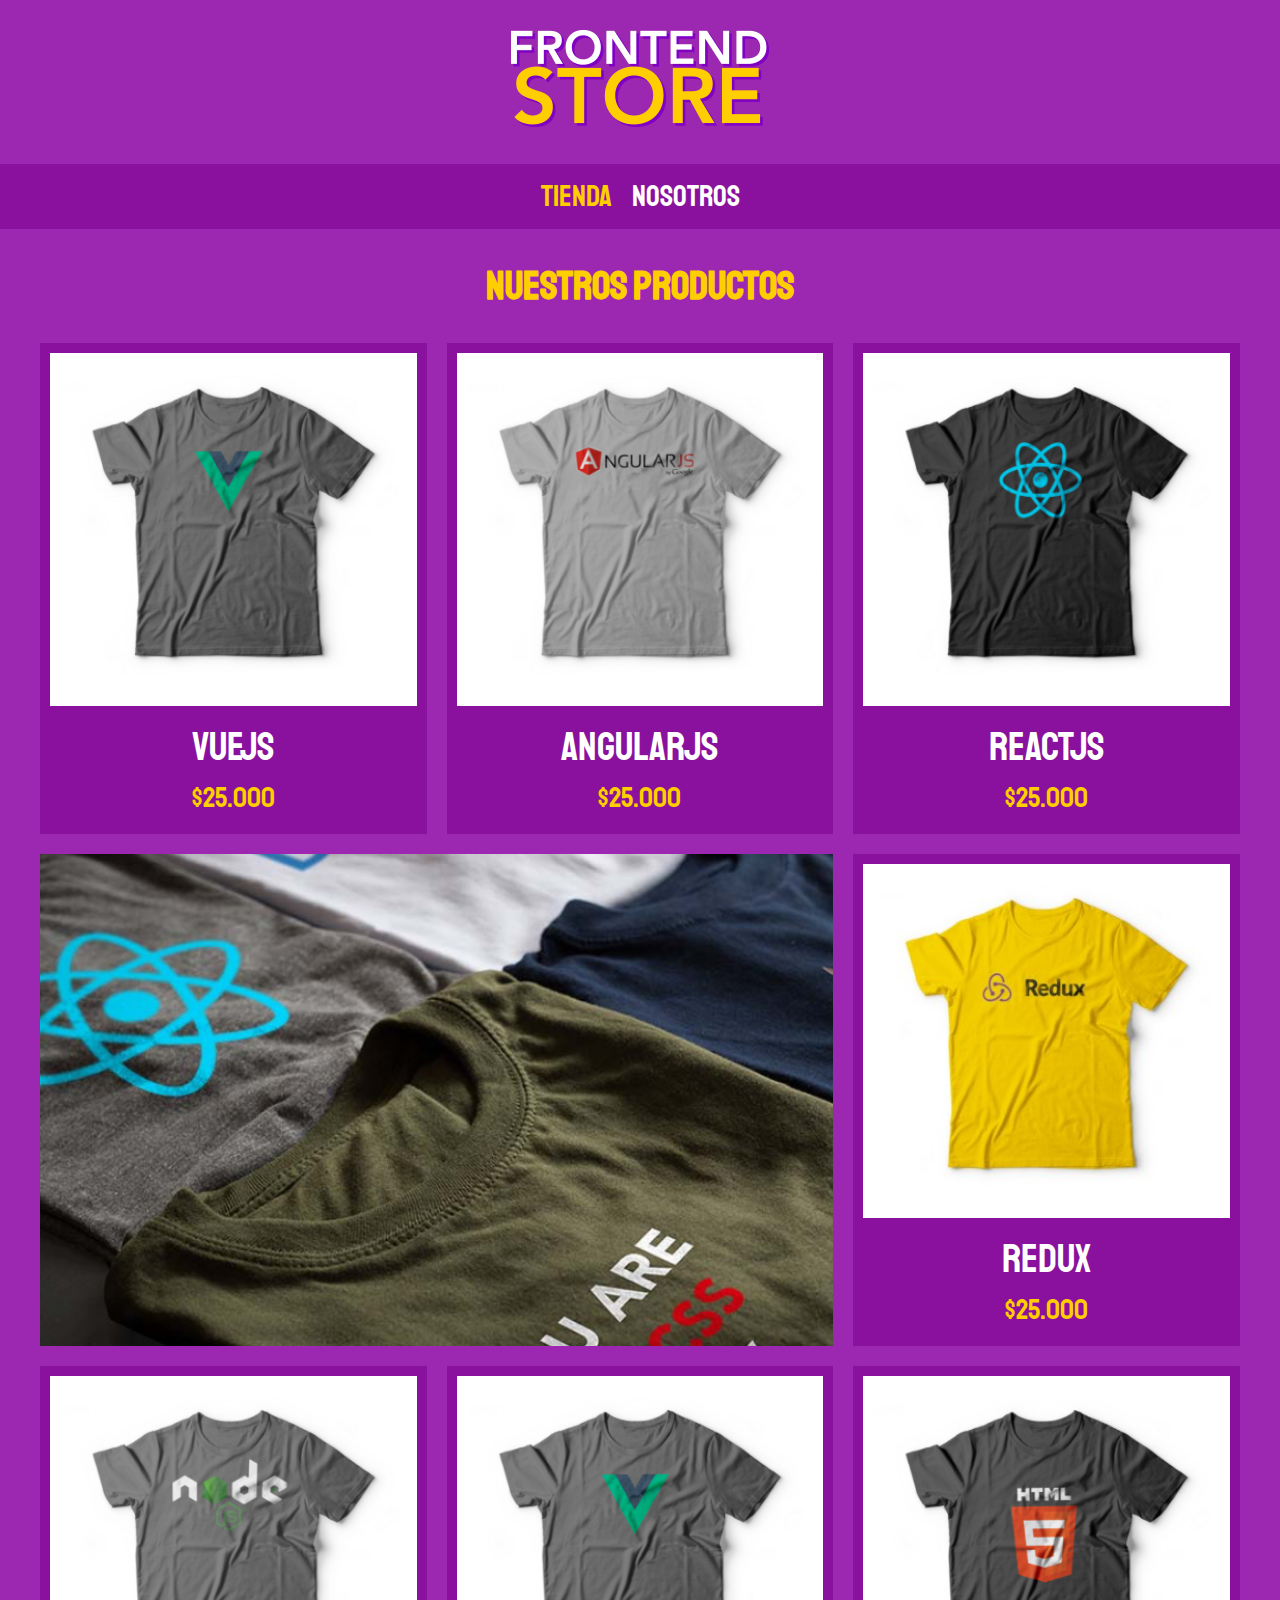
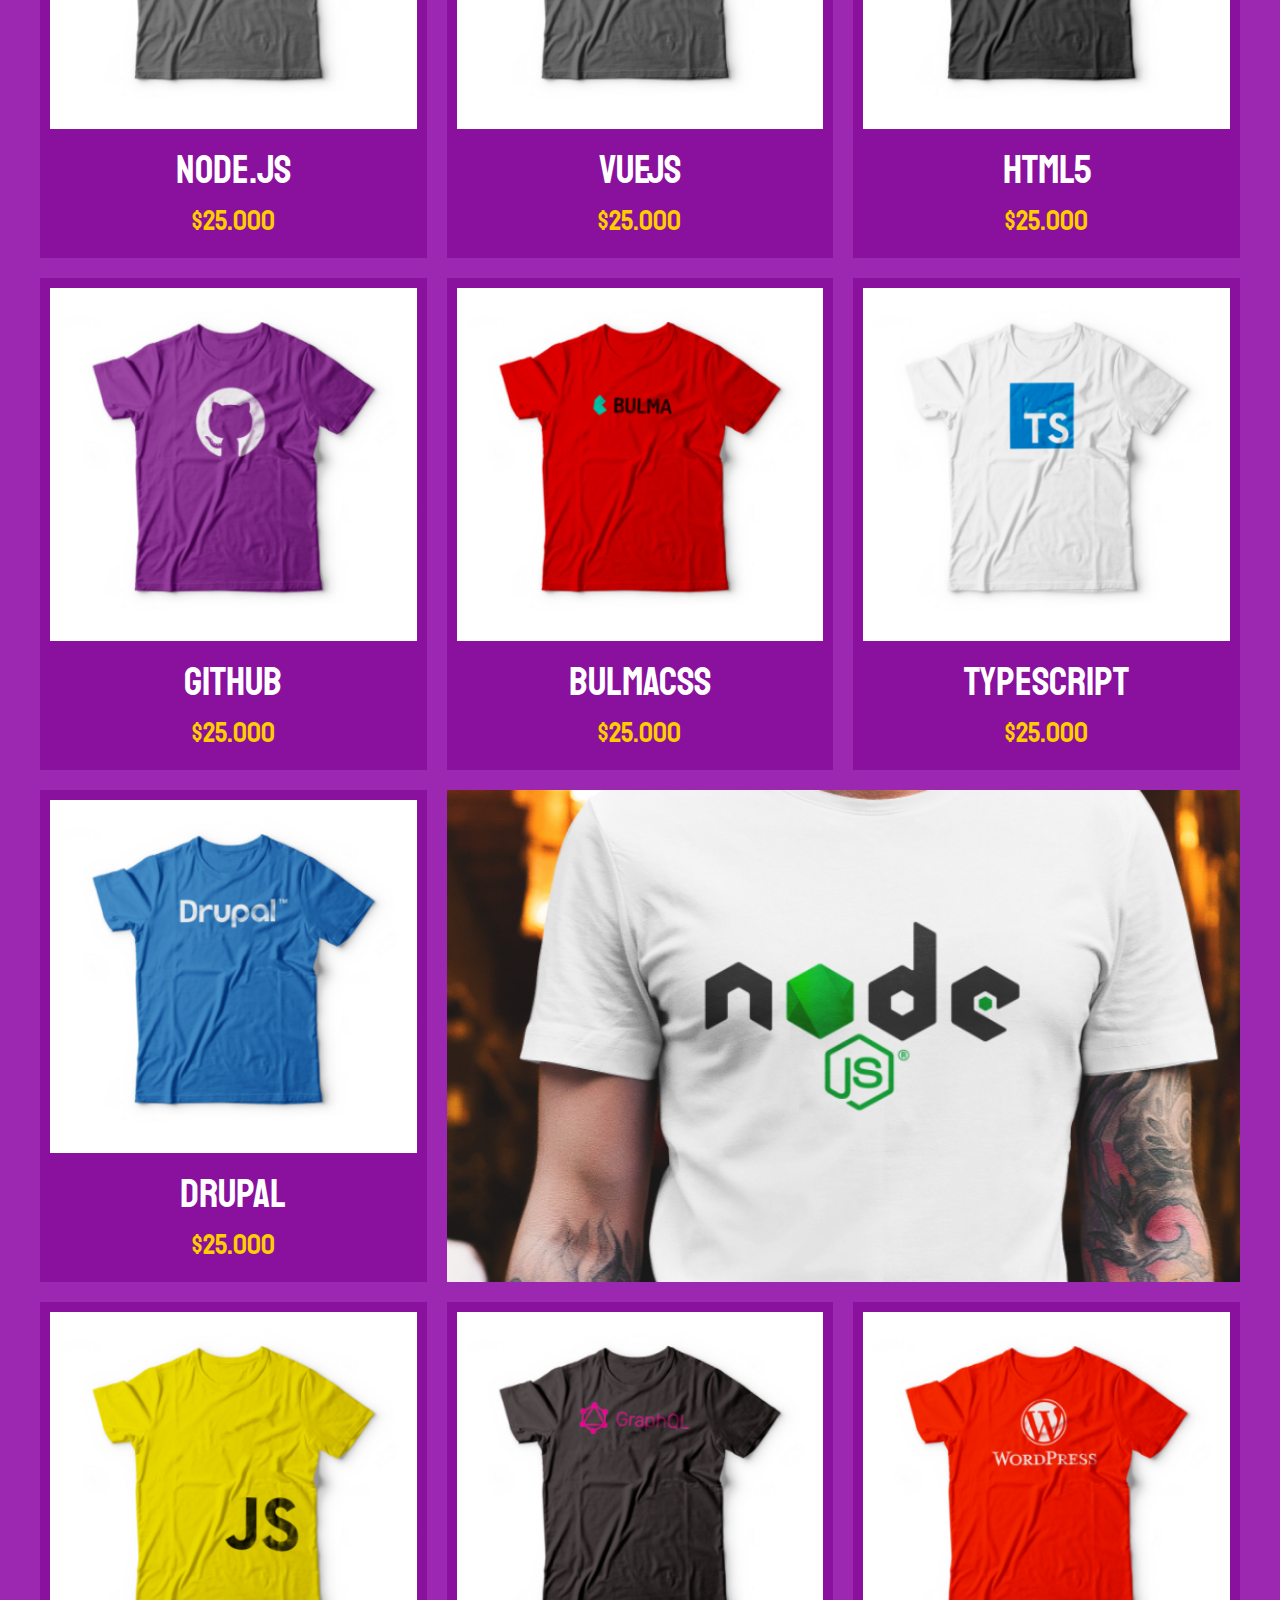
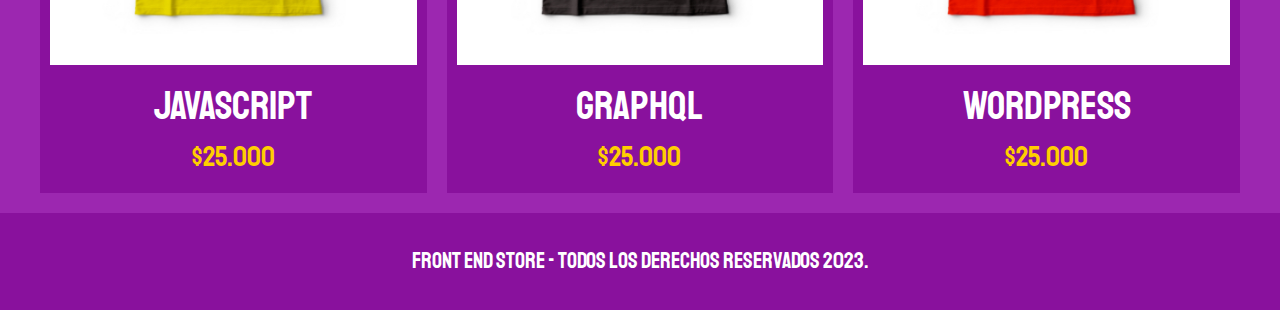
<file: index.html>
<!DOCTYPE html>
<html lang="en">
<head>
    <meta charset="UTF-8">
    <meta http-equiv="X-UA-Compatible" content="IE=edge">
    <meta name="viewport" content="width=device-width, initial-scale=1.0">
    <title>FrontEnd Store</title>
    <link rel="stylesheet" href="css/normalize.css">
    <link rel="preconnect" href="https://fonts.gstatic.com">
    <link href="https://fonts.googleapis.com/css2?family=Staatliches&display=swap" rel="stylesheet">
    <link rel="stylesheet" href="css/styles.css">
</head>
<body>
    <header class="header">
        <a href="index.html"> <!-- Enlace al inicio-->
            <img class="header__logo" src="img/logo.png" alt="Logotipo">
        </a>
    </header>

    <nav class="navegacion">
        <a class="navegacion__enlace navegacion__enlace--activo" href="index.html">Tienda</a>
        <a class="navegacion__enlace" href="nosotros.html">Nosotros</a>
    </nav>

    <main class="contenedor">
        <h1>Nuestros productos</h1>

        <div class="grid">
            <div class="producto">
                <a href="productos.html">
                    <img class="producto__imagen" src="img/1.jpg" alt="imagen camisa">
                    <div class="producto__informacion">
                        <p class="producto__nombre">VueJS</p>
                        <p class="producto__precio">$25.000</p>
                    </div>
                </a>
            </div> <!--.producto1-->

            <div class="producto">
                <a href="productos.html">
                    <img class="producto__imagen" src="img/2.jpg" alt="imagen camisa">
                    <div class="producto__informacion">
                        <p class="producto__nombre">AngularJS</p>
                        <p class="producto__precio">$25.000</p>
                    </div>
                </a>
            </div> <!--.producto2-->
        

            <div class="producto">
                <a href="productos.html">
                    <img class="producto__imagen" src="img/3.jpg" alt="imagen camisa">
                    <div class="producto__informacion">
                        <p class="producto__nombre">ReactJS</p>
                        <p class="producto__precio">$25.000</p>
                    </div>
                </a>
            </div> <!--.producto3-->

            <div class="producto">
                <a href="productos.html">
                    <img class="producto__imagen" src="img/4.jpg" alt="imagen camisa">
                    <div class="producto__informacion">
                        <p class="producto__nombre">Redux</p>
                        <p class="producto__precio">$25.000</p>
                    </div>
                </a>
            </div> <!--.producto4-->

            <div class="producto">
                <a href="productos.html">
                    <img class="producto__imagen" src="img/5.jpg" alt="imagen camisa">
                    <div class="producto__informacion">
                        <p class="producto__nombre">Node.js</p>
                        <p class="producto__precio">$25.000</p>
                    </div>
                </a>
            </div> <!--.producto5-->

            <div class="producto">
                <a href="productos.html">
                    <img class="producto__imagen" src="img/1.jpg" alt="imagen camisa">
                    <div class="producto__informacion">
                        <p class="producto__nombre">vueJS</p>
                        <p class="producto__precio">$25.000</p>
                    </div>
                </a>
            </div> <!--.producto6-->

            <div class="producto">
                <a href="productos.html">
                    <img class="producto__imagen" src="img/7.jpg" alt="imagen camisa">
                    <div class="producto__informacion">
                        <p class="producto__nombre">HTML5</p>
                        <p class="producto__precio">$25.000</p>
                    </div>
                </a>
            </div> <!--.producto7-->

            <div class="producto">
                <a href="productos.html">
                    <img class="producto__imagen" src="img/8.jpg" alt="imagen camisa">
                    <div class="producto__informacion">
                        <p class="producto__nombre">Github</p>
                        <p class="producto__precio">$25.000</p>
                    </div>
                </a>
            </div> <!--.producto8-->

            <div class="producto">
                <a href="productos.html">
                    <img class="producto__imagen" src="img/9.jpg" alt="imagen camisa">
                    <div class="producto__informacion">
                        <p class="producto__nombre">BulmaCSS</p>
                        <p class="producto__precio">$25.000</p>
                    </div>
                </a>
            </div> <!--.producto9-->

            <div class="producto">
                <a href="productos.html">
                    <img class="producto__imagen" src="img/10.jpg" alt="imagen camisa">
                    <div class="producto__informacion">
                        <p class="producto__nombre">TypeScript</p>
                        <p class="producto__precio">$25.000</p>
                    </div>
                </a>
            </div> <!--.producto10-->

            <div class="producto">
                <a href="productos.html">
                    <img class="producto__imagen" src="img/11.jpg" alt="imagen camisa">
                    <div class="producto__informacion">
                        <p class="producto__nombre">Drupal</p>
                        <p class="producto__precio">$25.000</p>
                    </div>
                </a>
            </div> <!--.producto11-->

            <div class="producto">
                <a href="productos.html">
                    <img class="producto__imagen" src="img/12.jpg" alt="imagen camisa">
                    <div class="producto__informacion">
                        <p class="producto__nombre">JavaScript</p>
                        <p class="producto__precio">$25.000</p>
                    </div>
                </a>
            </div> <!--.producto12-->

            <div class="producto">
                <a href="productos.html">
                    <img class="producto__imagen" src="img/13.jpg" alt="imagen camisa">
                    <div class="producto__informacion">
                        <p class="producto__nombre">GraphQL</p>
                        <p class="producto__precio">$25.000</p>
                    </div>
                </a>
            </div> <!--.producto13-->

            <div class="producto">
                <a href="productos.html">
                    <img class="producto__imagen" src="img/14.jpg" alt="imagen camisa">
                    <div class="producto__informacion">
                        <p class="producto__nombre">WordPress</p>
                        <p class="producto__precio">$25.000</p>
                    </div>
                </a>
            </div> <!--.producto14-->

            <div class="grafico grafico--camisas"></div>
            <div class="grafico grafico--node"></div>

        </div>

    </main>

    <footer class="footer">
        <p class="footer__texto">Front End Store - Todos los derechos reservados 2023.</p>
    </footer>

</body>
</html>
</file>
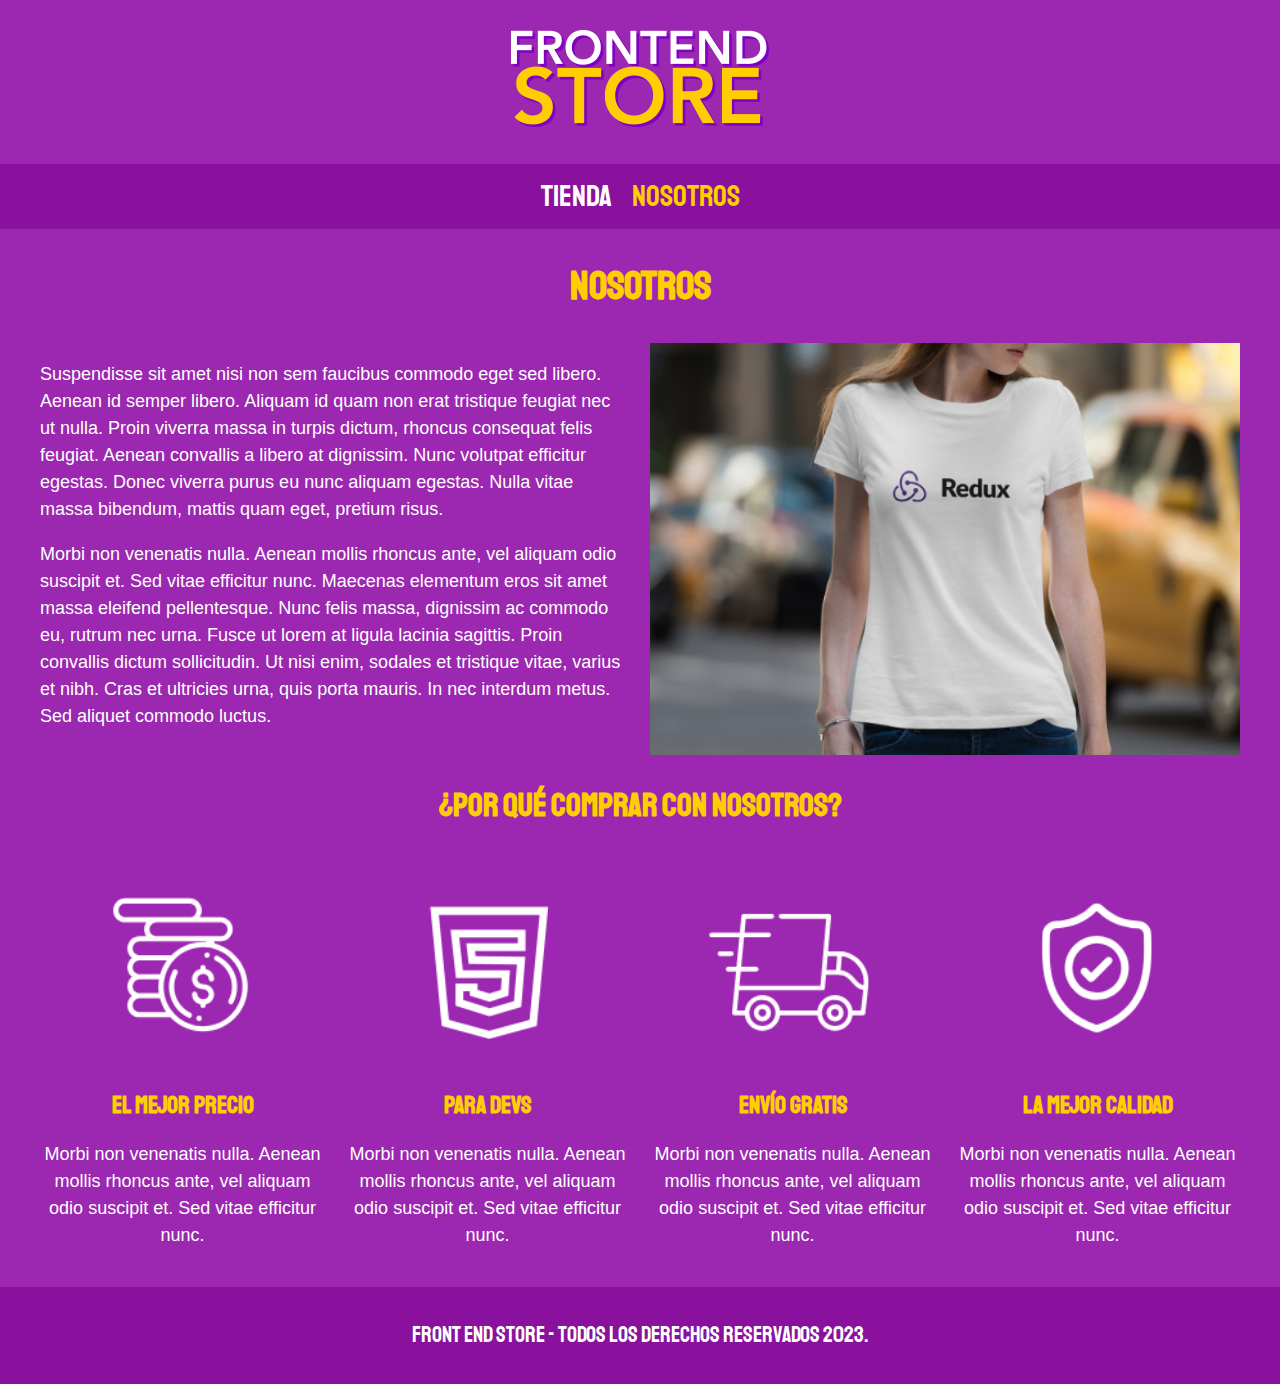
<file: nosotros.html>
<!DOCTYPE html>
<html lang="en">
<head>
    <meta charset="UTF-8">
    <meta http-equiv="X-UA-Compatible" content="IE=edge">
    <meta name="viewport" content="width=device-width, initial-scale=1.0">
    <title>FrontEnd Store</title>
    <link rel="stylesheet" href="css/normalize.css">
    <link rel="preconnect" href="https://fonts.gstatic.com">
    <link href="https://fonts.googleapis.com/css2?family=Staatliches&display=swap" rel="stylesheet">
    <link rel="stylesheet" href="css/styles.css">
</head>
<body>
    <header class="header">
        <a href="index.html"> <!-- Enlace al inicio-->
            <img class="header__logo" src="img/logo.png" alt="Logotipo">
        </a>
    </header>

    <nav class="navegacion">
        <a class="navegacion__enlace" href="index.html">Tienda</a>
        <a class="navegacion__enlace navegacion__enlace--activo" href="nosotros.html">Nosotros</a>
    </nav>

    <main class="contenedor">
        <h1>Nosotros</h1>
        
        <div class="nosotros">
            <div class="nosotros__contenido">
                <p>Suspendisse sit amet nisi non sem faucibus commodo eget sed libero. Aenean id semper libero. Aliquam id quam non erat tristique feugiat nec ut nulla. Proin viverra massa in turpis dictum, rhoncus consequat felis feugiat. Aenean convallis a libero at dignissim. Nunc volutpat efficitur egestas. Donec viverra purus eu nunc aliquam egestas. Nulla vitae massa bibendum, mattis quam eget, pretium risus.</p>
                <p>Morbi non venenatis nulla. Aenean mollis rhoncus ante, vel aliquam odio suscipit et. Sed vitae efficitur nunc. Maecenas elementum eros sit amet massa eleifend pellentesque. Nunc felis massa, dignissim ac commodo eu, rutrum nec urna. Fusce ut lorem at ligula lacinia sagittis. Proin convallis dictum sollicitudin. Ut nisi enim, sodales et tristique vitae, varius et nibh. Cras et ultricies urna, quis porta mauris. In nec interdum metus. Sed aliquet commodo luctus.</p>
            </div>
            <img class="nosotros__imagen" src="img/nosotros.jpg" alt="imagen nosotros">
        </div>

    </main>

    <section class="contenedor comprar">
        <h2 class="comprar__titulo">¿Por qué comprar con nosotros?</h2>
        
        <div class="bloques">

            <div class="bloque">
                <img class="bloque__imagen" src="img/icono_1.png" alt="porque comprar">
                <h3 class="bloque__titulo">El mejor precio</h3>
                <p>Morbi non venenatis nulla. Aenean mollis rhoncus ante, vel aliquam odio suscipit et. Sed vitae efficitur nunc.</p>
            </div> <!--.bloque-->

            <div class="bloque">
                <img class="bloque__imagen" src="img/icono_2.png" alt="porque comprar">
                <h3 class="bloque__titulo">Para devs</h3>
                <p>Morbi non venenatis nulla. Aenean mollis rhoncus ante, vel aliquam odio suscipit et. Sed vitae efficitur nunc.</p>
            </div> <!--.bloque-->

            <div class="bloque">
                <img class="bloque__imagen" src="img/icono_3.png" alt="porque comprar">
                <h3 class="bloque__titulo">Envío gratis</h3>
                <p>Morbi non venenatis nulla. Aenean mollis rhoncus ante, vel aliquam odio suscipit et. Sed vitae efficitur nunc.</p>
            </div> <!--.bloque-->

            <div class="bloque">
                <img class="bloque__imagen" src="img/icono_4.png" alt="porque comprar">
                <h3 class="bloque__titulo">La mejor calidad</h3>
                <p>Morbi non venenatis nulla. Aenean mollis rhoncus ante, vel aliquam odio suscipit et. Sed vitae efficitur nunc.</p>
            </div> <!--.bloque-->
        </div> <!--.bloques-->
    </section>

    <footer class="footer">
        <p class="footer__texto">Front End Store - Todos los derechos reservados 2023.</p>
    </footer>

</body>
</html>
</file>
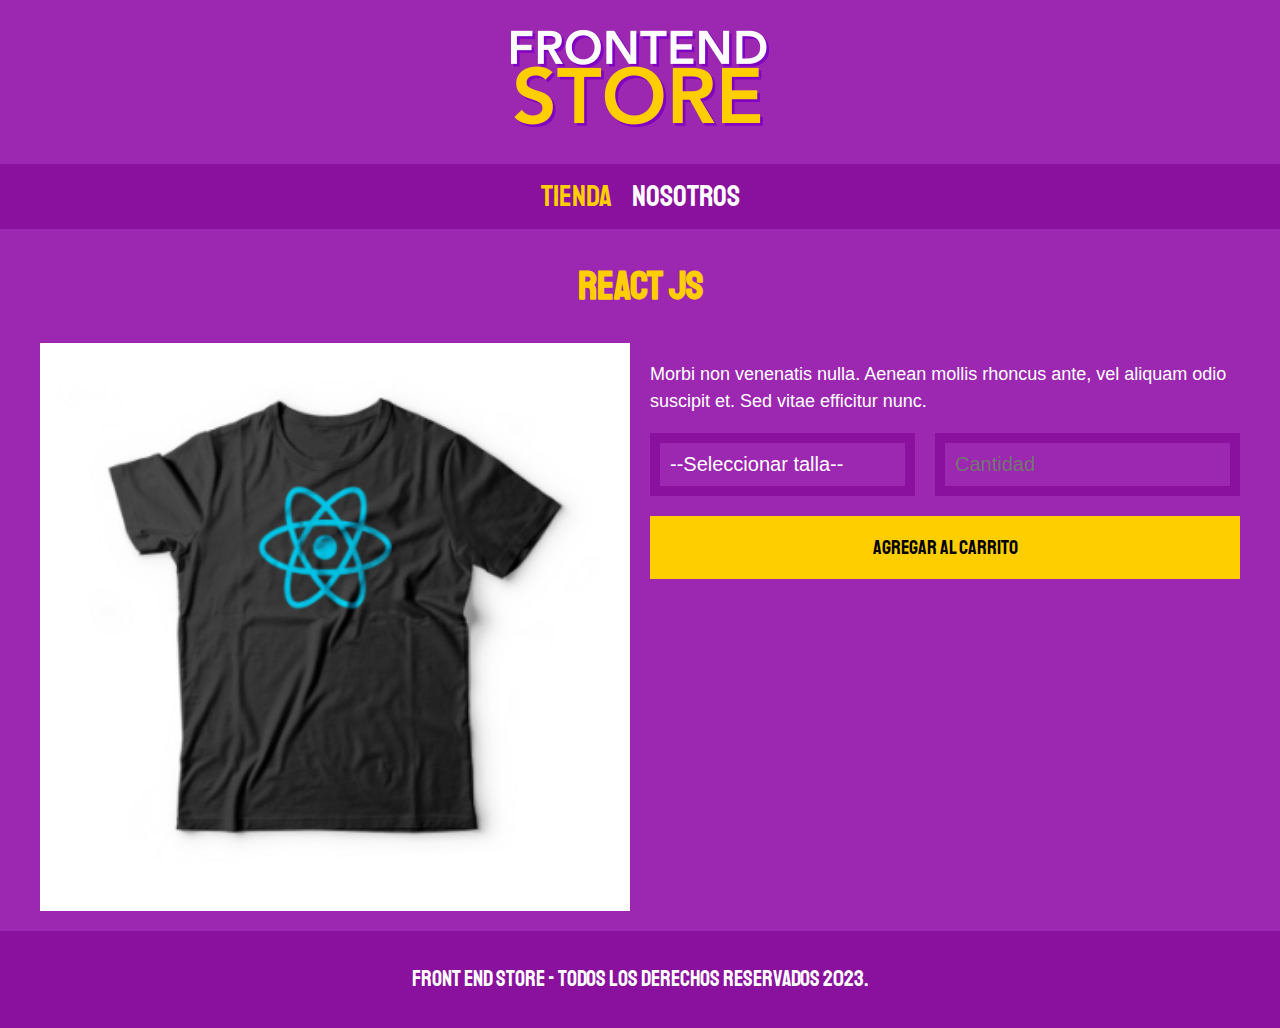
<file: productos.html>
<!DOCTYPE html>
<html lang="en">
<head>
    <meta charset="UTF-8">
    <meta http-equiv="X-UA-Compatible" content="IE=edge">
    <meta name="viewport" content="width=device-width, initial-scale=1.0">
    <title>FrontEnd Store</title>
    <link rel="stylesheet" href="css/normalize.css">
    <link rel="preconnect" href="https://fonts.gstatic.com">
    <link href="https://fonts.googleapis.com/css2?family=Staatliches&display=swap" rel="stylesheet">
    <link rel="stylesheet" href="css/styles.css">
</head>
<body>
    <header class="header">
        <a href="index.html"> <!-- Enlace al inicio-->
            <img class="header__logo" src="img/logo.png" alt="Logotipo">
        </a>
    </header>

    <nav class="navegacion">
        <a class="navegacion__enlace navegacion__enlace--activo" href="index.html">Tienda</a>
        <a class="navegacion__enlace" href="nosotros.html">Nosotros</a>
    </nav>

    <main class="contenedor">
        <h1>React JS</h1>

        <div class="camisa">
            <img class="camisa__imagen" src="img/3.jpg" alt="Imagen del producto">

            <div class="camisa__contenido">
                <p>Morbi non venenatis nulla. Aenean mollis rhoncus ante, vel aliquam odio suscipit et. Sed vitae efficitur nunc.</p>
            
                <form class="formulario">
                    <select class="formulario__campo">
                        <option disabled selected>--Seleccionar talla--</option>
                        <option>S</option>
                        <option>M</option>
                        <option>L</option>
                    </select>

                    <input class="formulario__campo" type="number" placeholder="Cantidad" min="1">
                    <input class="formulario__submit type="submit" value="Agregar al carrito">
                </form>
            </div>
        </div>
    </main>

    <footer class="footer">
        <p class="footer__texto">Front End Store - Todos los derechos reservados 2023.</p>
    </footer>

</body>
</html>
</file>
<file: css/styles.css>
:root {
    --primario: #9C27B0;
    --primariooscuro: #89119D;
    --secundariooscuro: rgb(233,287,2);
    --secundario: #FFCE00; 
    --blanco: #FFF;
    --negro: #000;

    --fuenteprincipal: 'Staatliches', cursive;
}

html {
    box-sizing: border-box;
    font-size: 62.5%;
}

  *, *:before, *:after {
    box-sizing: inherit;
}

/* GLOBALES */

body {
    background-color: var(--primario);
    font-size: 1.6rem;
    line-height: 1.5;
}


p {
    font-size: 1.8rem;
    font-family: Arial, Helvetica, sans-serif;
    color: var(--blanco);
}

a {
    text-decoration: none;
}

img {
    width: 100%;
}

.contenedor {
    max-width: 120rem;
    margin: 0 auto;
}

h1, h2, h3 {
    text-align: center;
    color: var(--secundario);
    font-family: var(--fuenteprincipal);
}

h1 {font-size: 4rem;}
h2 {font-size: 3.2rem;} 
h3 {font-size: 2.4rem;}

/* HEADER */

.header {
    display: flex;
    justify-content: center;
}

.header__logo {margin: 3rem 0;}

/* FOOTER */

.footer {
    background-color: var(--primariooscuro);
    padding: 1rem 0;
    margin-top: 2rem;
}

.footer__texto {
    text-align: center;
    font-family: var(--fuenteprincipal);
    font-size: 2.2rem;

}

.navegacion {
    background-color: var(--primariooscuro);
    padding: 1rem 0;
    display: flex;
    justify-content: center;
    /*gap: 2rem;  Separación forma nueva */
}

.navegacion__enlace {
    font-family: var(--fuenteprincipal);
    color: var(--blanco);
    font-size: 3rem;
    margin-right: 2rem;
}

.navegacion__enlace:last-of-type{
    margin-right: 0;
}

.navegacion__enlace--activo,
.navegacion__enlace:hover {
    color: var(--secundario);
}


/* GRID */

.grid {
    display: grid;
    grid-template-columns: repeat(2, 1fr);
    gap: 2rem;
}

@media (min-width: 768px) {
    .grid {
        grid-template-columns: repeat(3, 1fr);
    }
    
}


/* PRODUCTOS */ 

.producto {
    background-color: var(--primariooscuro);
    padding: 1rem;
}


.producto__nombre {
    font-size: 4rem;
}

.producto__precio {
    font-size: 2.8rem;
    color: var(--secundario);
}

.producto__nombre,
.producto__precio{
    font-family: var(--fuenteprincipal);
    margin: 1rem 0;
    text-align: center;
    line-height: 1.2;
}

/* GRAFICOS */

.grafico {
    min-height: 30rem;
    background-repeat: no-repeat;
    background-size: cover;
    grid-column: 1 / 3 ;
}

.grafico--camisas {
    grid-row: 2 / 3;
    background-image: url(../img/grafico1.jpg);
}

.grafico--node {
    background-image: url(../img/grafico2.jpg);
    grid-row: 8 / 9;
}

@media (min-width: 768px) {
    .grafico--node {
        grid-row: 5 / 6;
        grid-column: 2 / 4 ;
    } 
}

/* NOSOTROS */

.nosotros {
    display: grid;
    grid-template-columns: repeat(2, auto);
}

@media (min-width: 768px) {
    .nosotros {
        grid-template-columns: repeat(2, 1fr);
        gap: 2rem;
    }  
}

.nosotros__imagen {
    grid-row: 1 / 2;
}

@media (min-width: 768px) {
    .nosotros__imagen {
        grid-column: 2 / 3;
    }
}

/* BLOQUES */

.bloques {
    display: grid;
    grid-template-columns: repeat(2, 1fr);
    gap: 2rem;
}

@media (min-width: 768px) {
    .bloques {
        grid-template-columns: repeat(4, 1fr);
    }
    
}

.bloque {
    text-align: center;
}


.bloque__titulo {
    margin: 0;
}


/* PÁGINA DEL PRODUCTO */
@media (min-width: 768px) {
    .camisa {
        display: grid;
        grid-template-columns: repeat(2, 1fr);
        column-gap: 2rem;
    }
}

.formulario {
    display: grid;
    grid-template-columns: repeat(2, 1fr);
    gap: 2rem;
}

.formulario__campo {
    /*border-color: var(--primariooscuro);
    border-width: 1rem;
    border-style: solid; */
    border: 1rem solid var(--primariooscuro); /*resumiendo 3 líneas*/
    background-color: transparent;
    color: var(--blanco);
    font-size: 2rem;
    font-family: Arial, Helvetica, sans-serif;
    padding: 1rem;
    appearance: none;   /* Sin flechas */
}

.formulario__submit {
    background-color: var(--secundario);
    border: none;
    font-size: 2rem;
    font-family: var(--fuenteprincipal);
    padding: 2rem;
    transition: background-color .3s ease;
    transition: font-size .3s ease;
    grid-column: 1 / 3;
    text-align: center;
}

.formulario__submit:hover {
    font-size: 2.4rem;
    cursor: pointer;
    background-color: var(--secundariooscuro);
}
</file>
